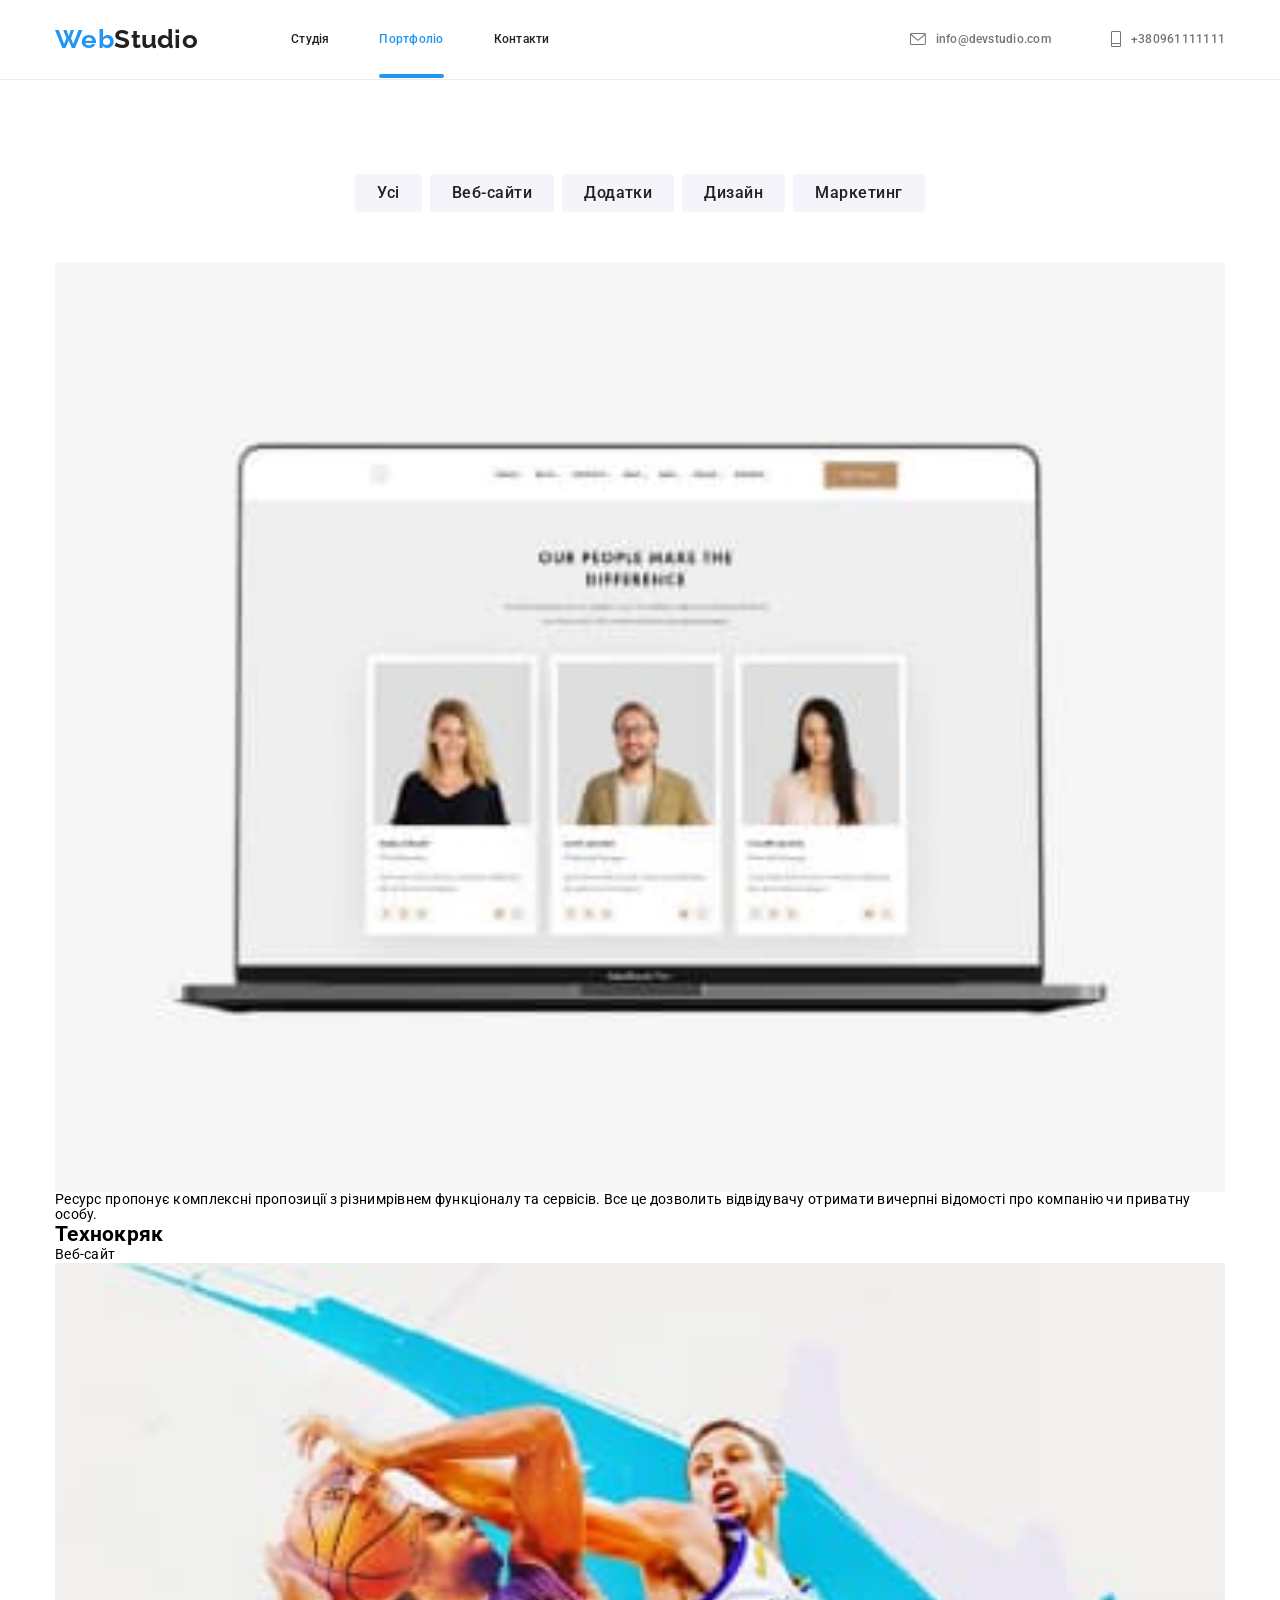
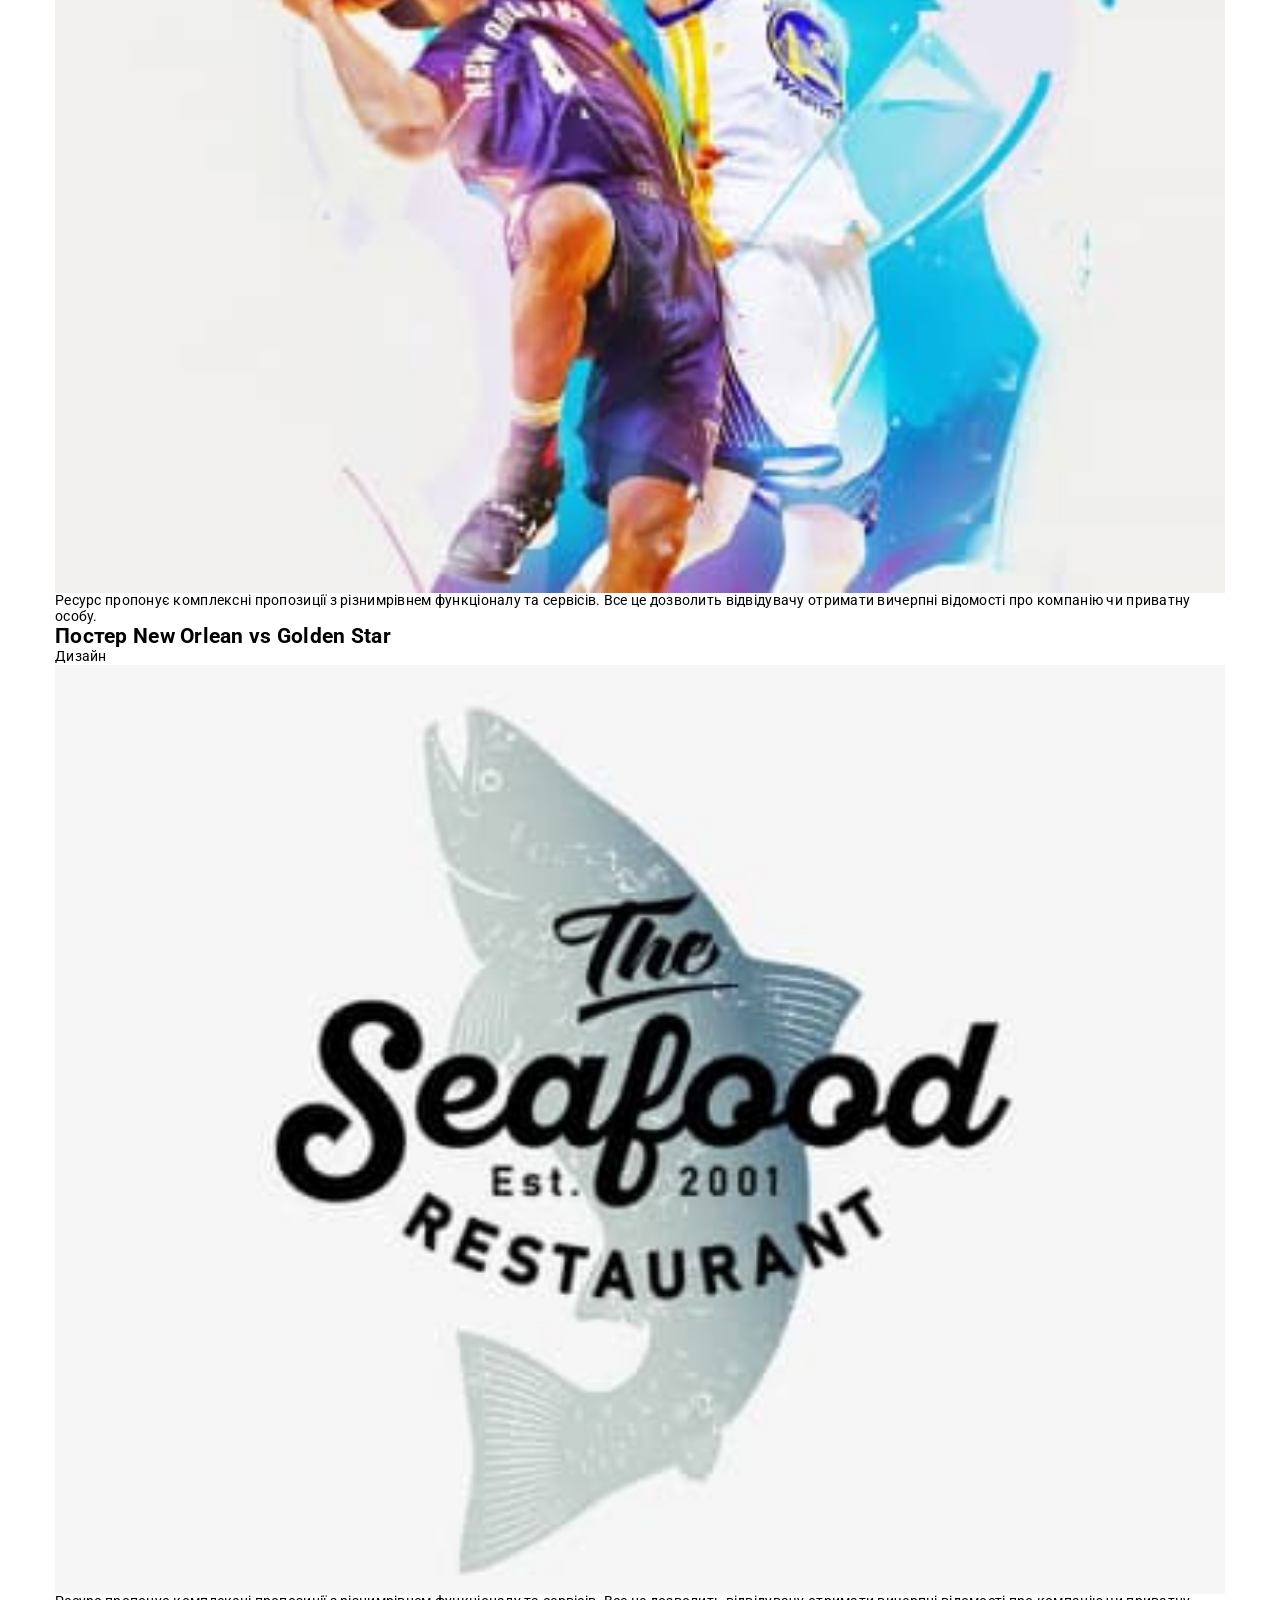
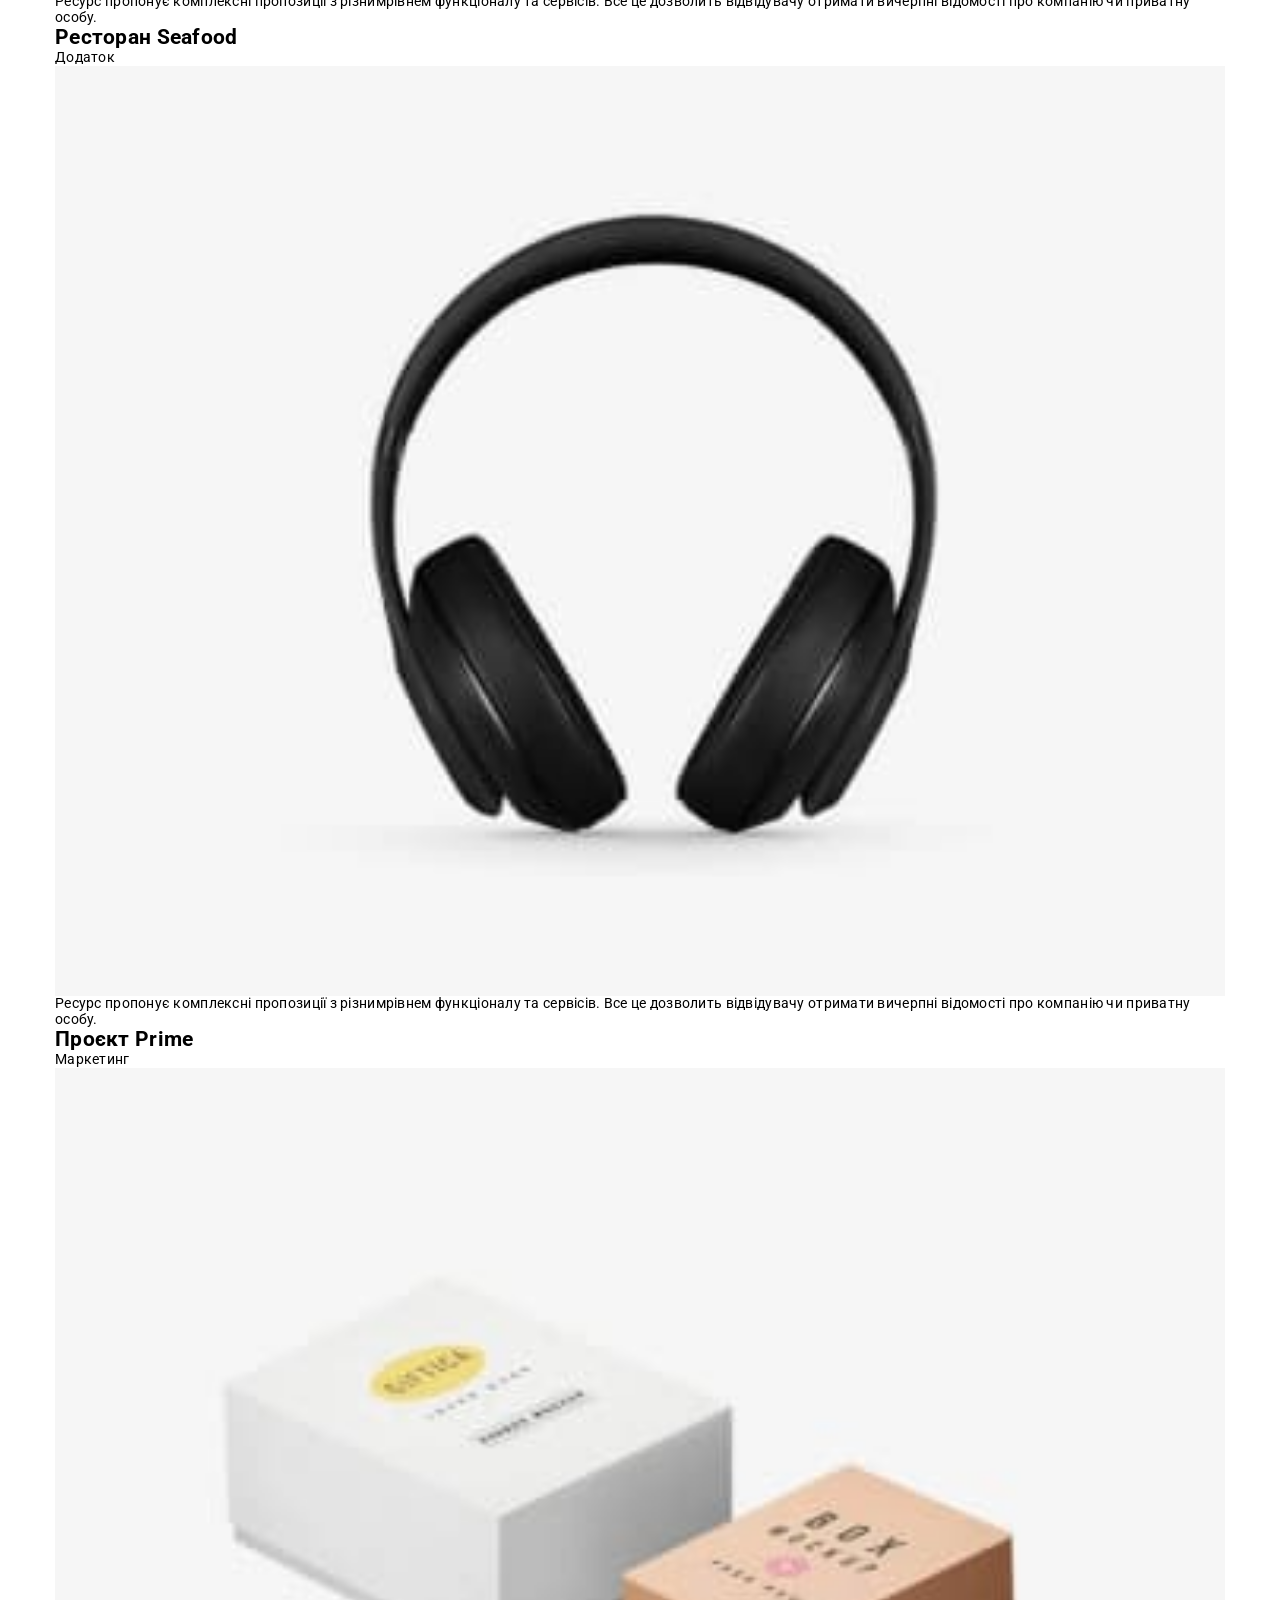
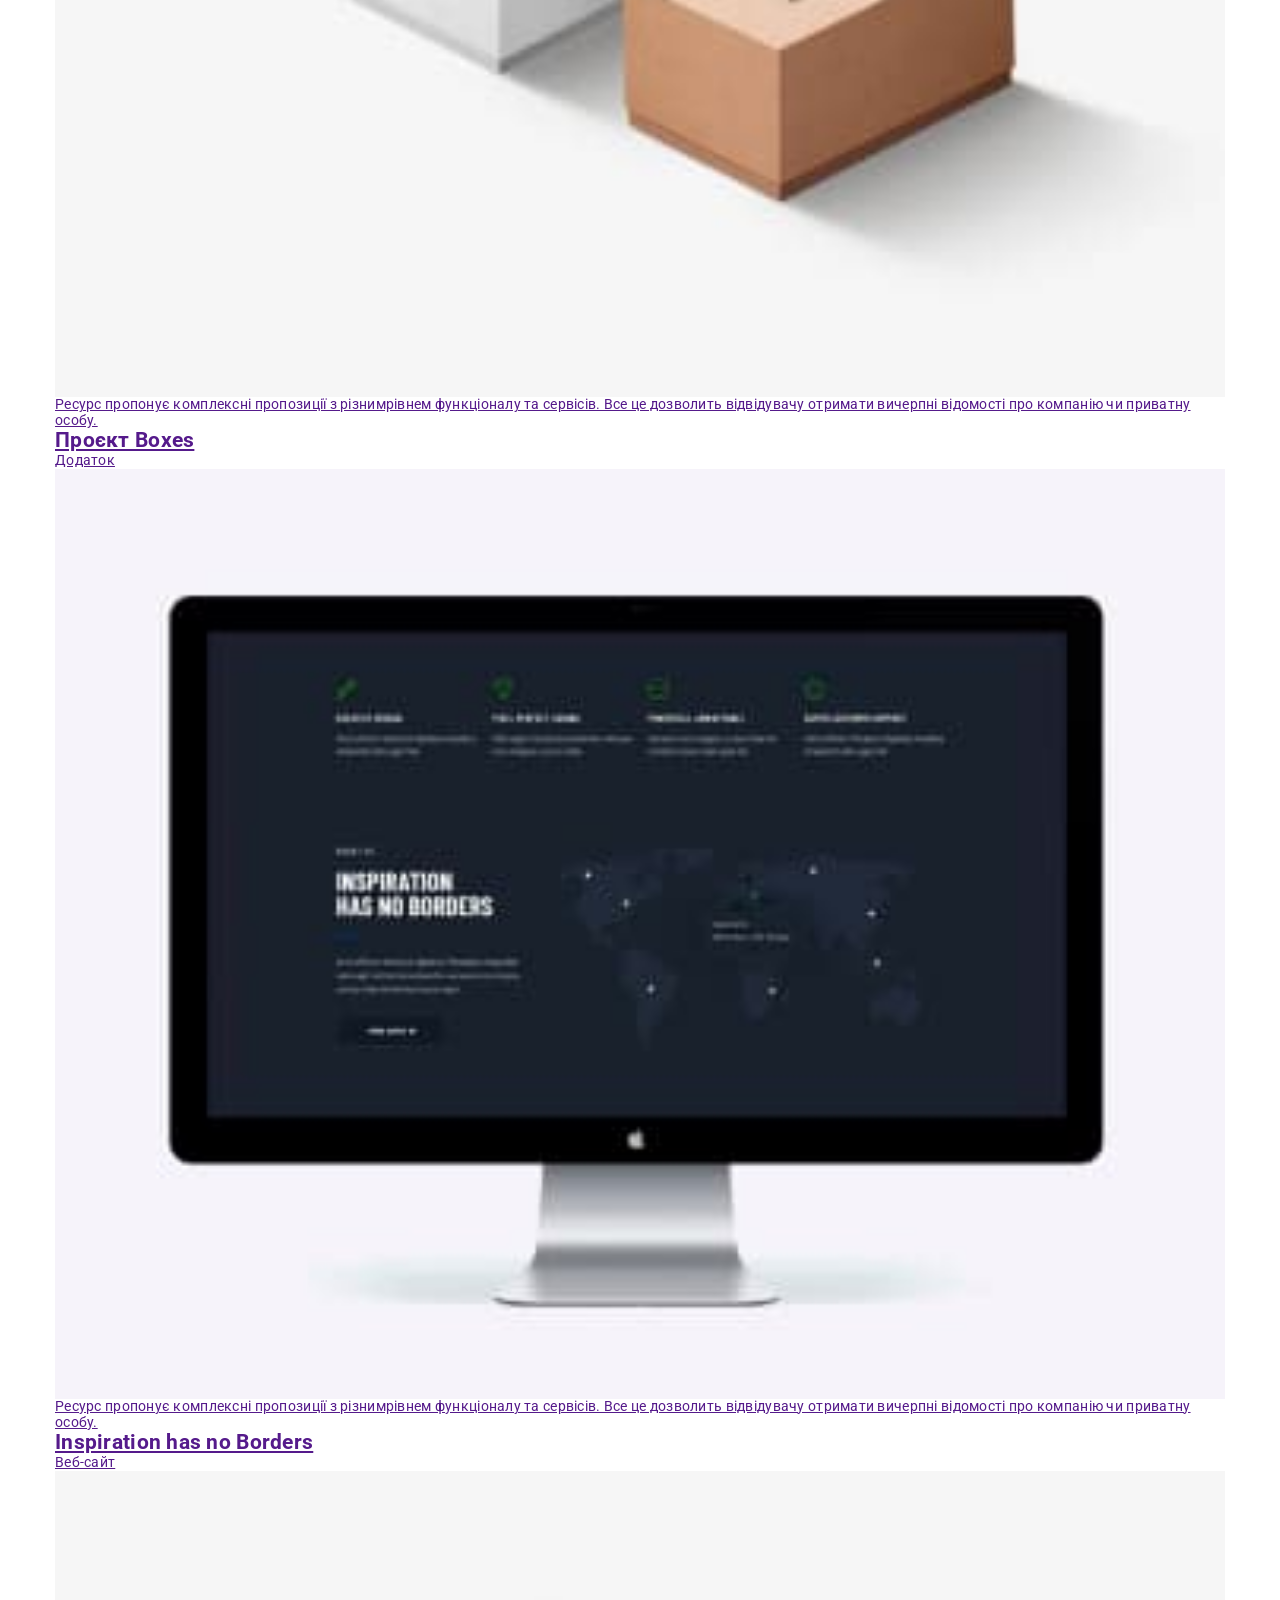
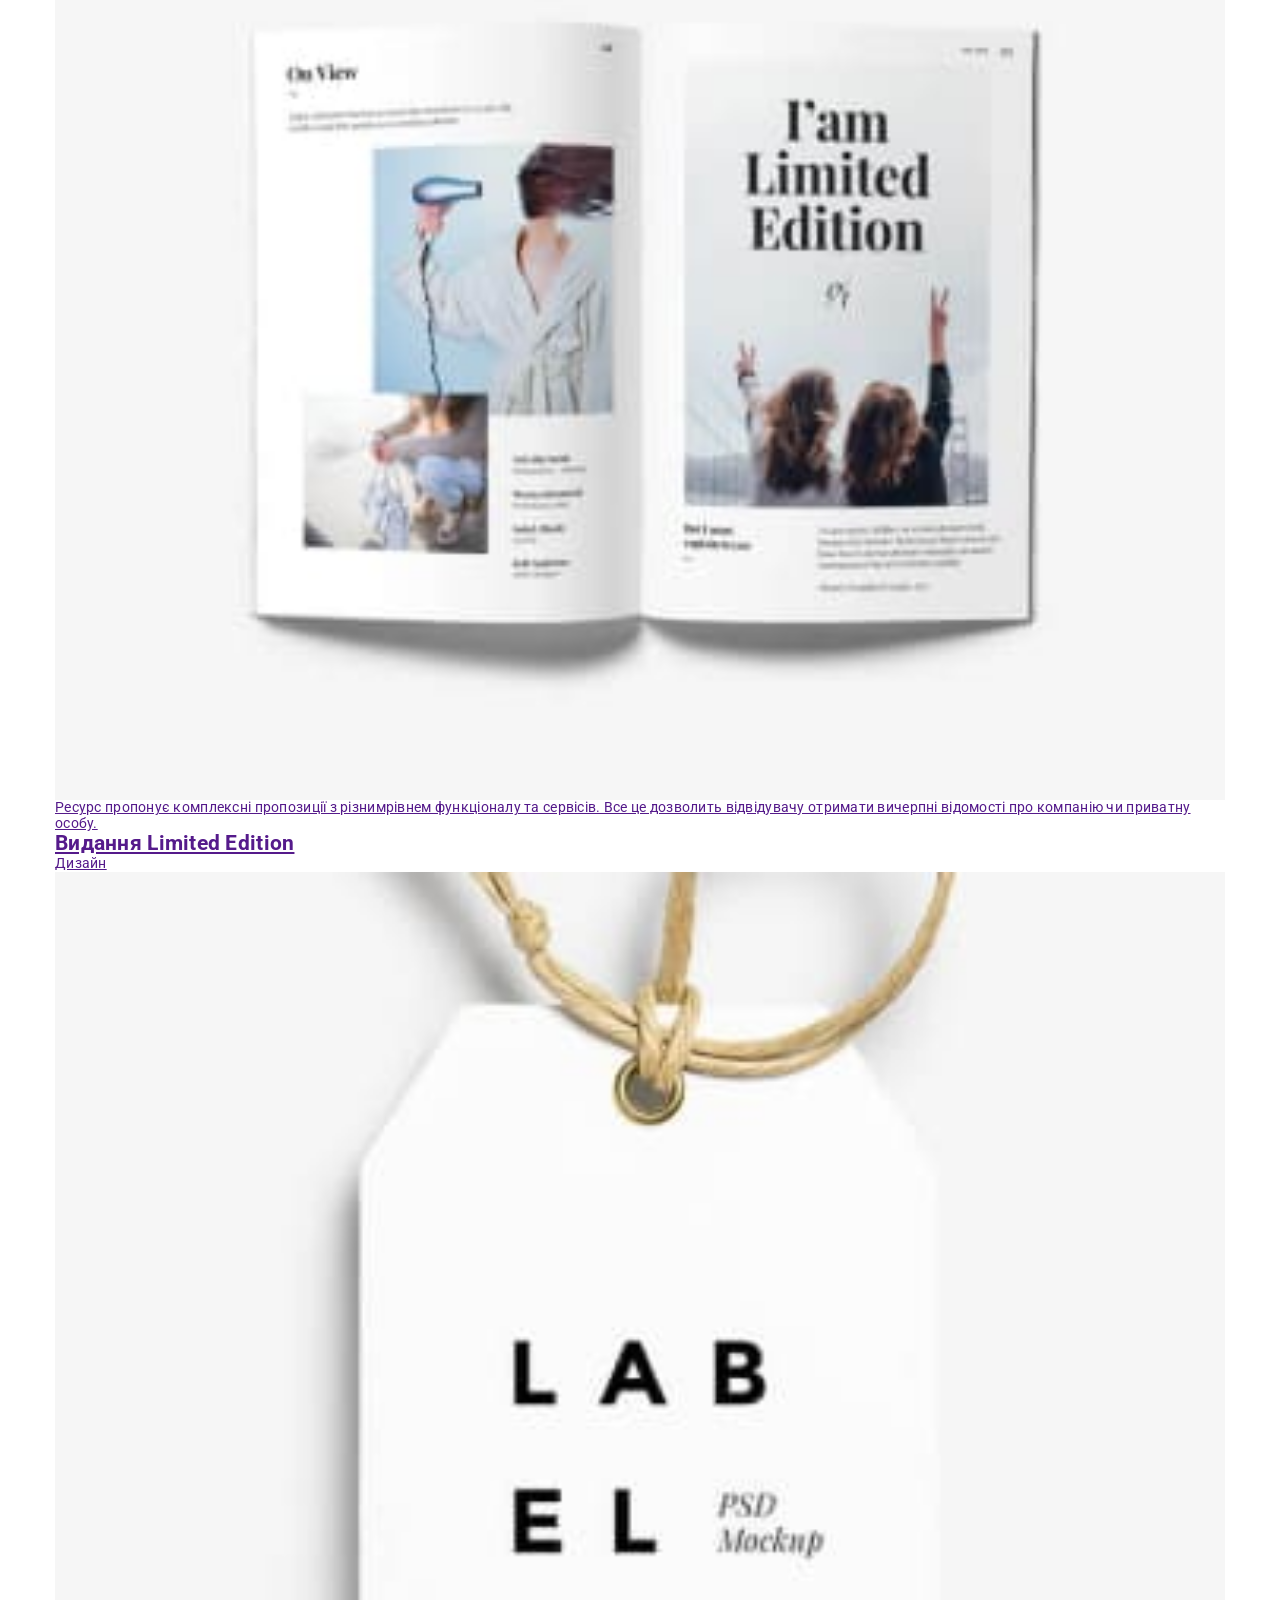
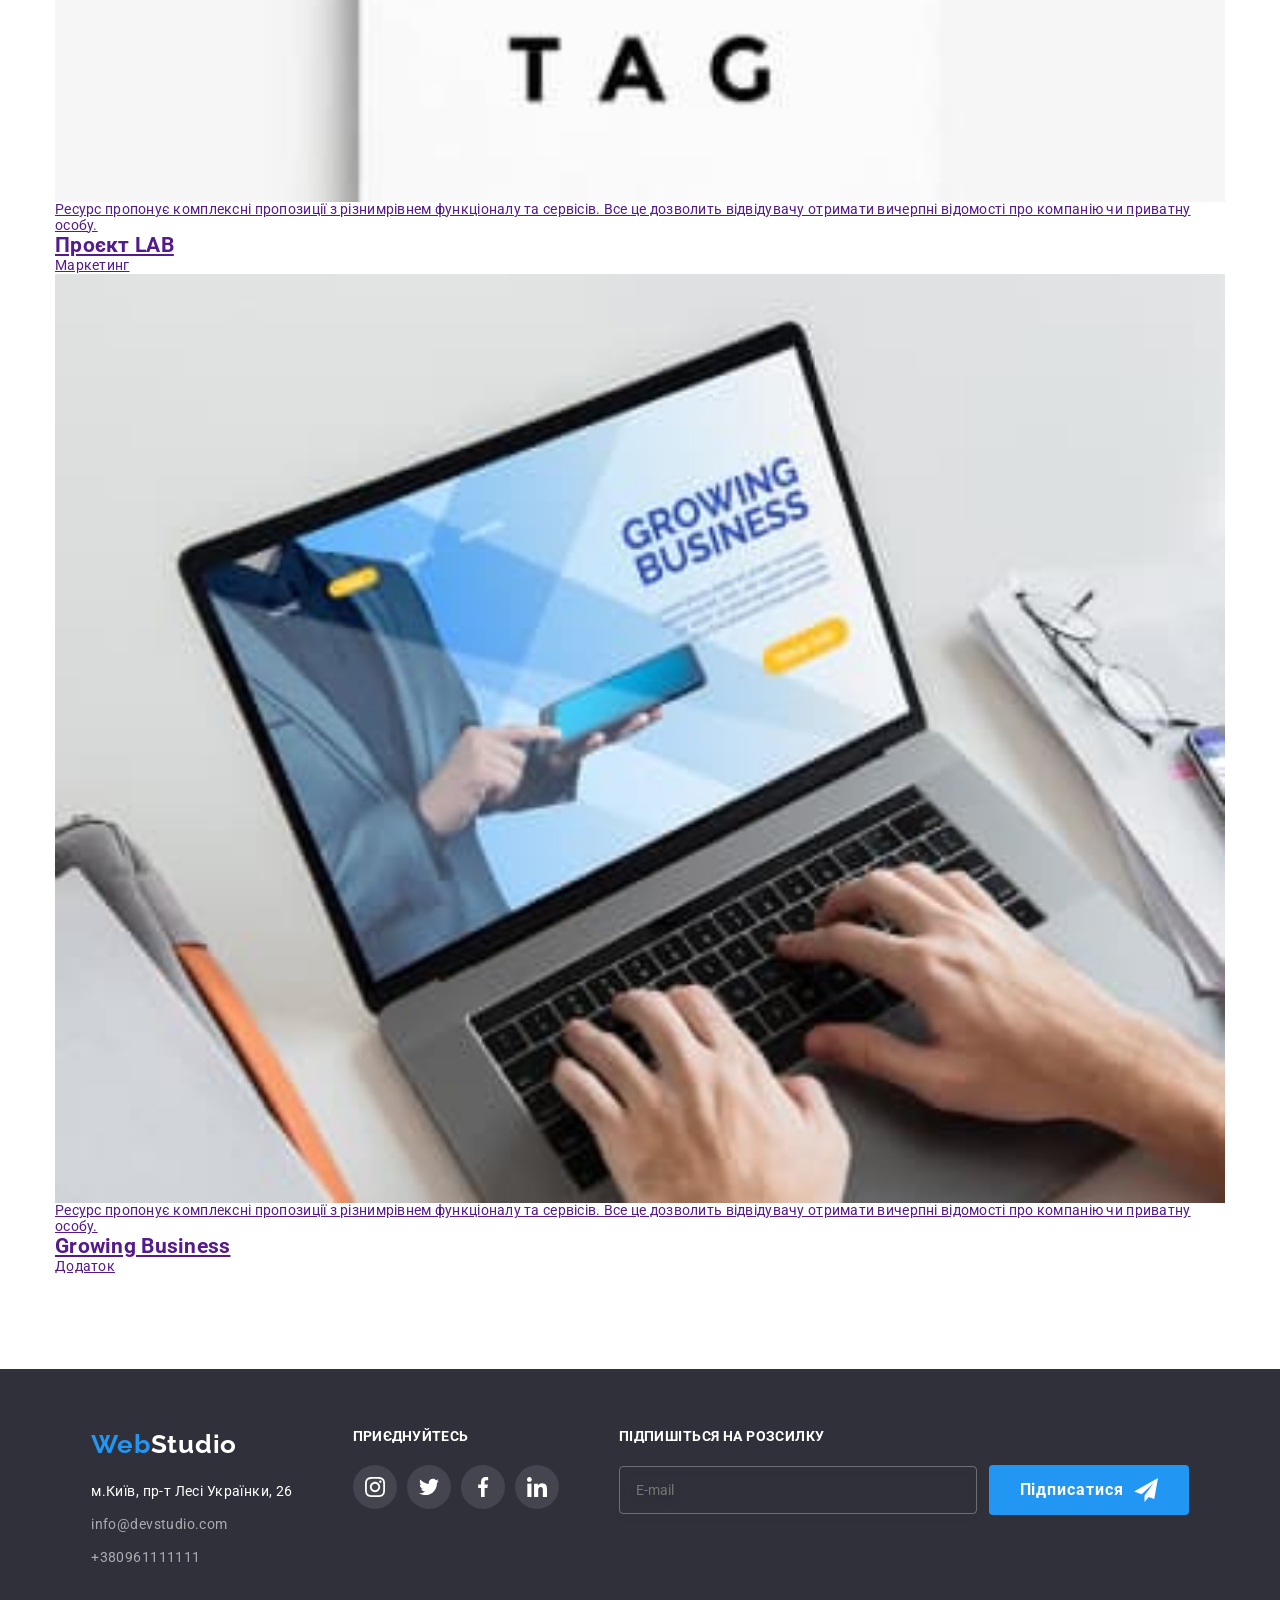
<file: portfolio.html>
<!DOCTYPE html>
<html lang="uk">
<head>
    <meta charset="UTF-8">
   
    <meta name="viewport" content="width=device-width, initial-scale=1.0">
    <title>Портфоліо</title>
    <link rel="preconnect" href="https://fonts.googleapis.com">
    <link rel="preconnect" href="https://fonts.gstatic.com" crossorigin>
    <link href="https://fonts.googleapis.com/css2?family=Raleway:wght@700&family=Roboto:wght@400;500;700&display=swap" rel="stylesheet">
    
    
    <link rel="stylesheet"  
    href="https://cdn.jsdelivr.net/npm/modern-normalize@1.1.0/modern-normalize.min.css">
     <link rel="stylesheet" href="./css/styles.css"> 
    <link rel="stylesheet" href="./css/main.min.css">

</head>
<body>
  <!-- <header class="box">  -->
    <header class="header box">
      <div class="container nav"> 
      <nav class="nav__nav">
           
                <a href="./index.html" class="nav__studio nav__port">
                  <span class="nav__logo">
                  <span class="nav__accent__logo ">Web</span>Studio</span></a> 
          
           <ul class="list nav__menu nav__menu_left">
             <li class="nav__item">
                <a class="nav__port nav__link   nav__stil" href="./index.html">Студія</a>
            
             
              </li>
                  <li class="nav__item">
                     <a class="nav__link  currentColor current nav__port" href="./portfolio.html">Портфоліо</a></li>
                   <li class="nav__item"> 
                <a class="nav__link nav__port" href="./index.html">Контакти</a></li>
          </ul>
        </nav>
          <ul class="list nav__contakt">
            <li class="nav__post nav__item nav__mail"> 
              <a class="nav__item nav__email nav__port" href="./mailto:info@devstudio.com">
              <svg class="nav__mail__icon">
                <use href="./images/symbol-defs 2.svg#icon-envelope-hover"></use> 
          </svg>
          info@devstudio.com
        </a>
        </li> 
        
      <li class="nav__email">
      <a class="nav__item nav__email nav__port" href="./tel:+380961111111">
        <svg class="nav__phone__icon">
      <use href="./images/symbol-defs 2.svg#icon-untitled"></use>
        </svg>
       +380961111111
      </a>
      </li>

  </ul>
      
</div>
</nav>
</header>
   
<main >
   <section class="section">
  
   <div class="container">  
      <!-- <h1 class="">Картки</h1> -->
    <ul class="filter list-port ">
      <li><button class="filter-list " type="button">Усі</button></li> 

      <li><button class="filter-list" type="button">Веб-сайти</button></li> 
     
      <li><button class="filter-list" type="button">Додатки</button></li>   
      
      <li><button class="filter-list" type="button">Дизайн</button></li>  


      <li><button  class="filter-list" type="button">Маркетинг</button></li>
    </ul>

  


  <ul class=" flex-container  list-port link-port">


    <li>
       <a  class="flex-element"> 
        <div class="card-img-wrapper">
       <img   src="./images/технокряк.jpg" alt="Технокряк"
       width="370">
     
      <p class="card-img-text">Ресурс пропонує комплексні
         пропозиції з різнимрівнем функціоналу та сервісів. 
         Все це дозволить відвідувачу отримати вичерпні відомості
          про компанію чи приватну особу.</p>
         </div>  
   <div class="port-card-bottom">
      <h2 class="card-name">Технокряк</h2>
         <p class="card-speciality">Веб-сайт</p>
   </div>
       </a>
    </li>  
  
    <li>
       <a class="flex-element"> 
        <div class="card-img-wrapper"> 
      <img src="./images/постер-new-orlian.jpg" alt="постер"
       width="370">
       <p class="card-img-text">Ресурс пропонує комплексні
        пропозиції з різнимрівнем функціоналу та сервісів. 
        Все це дозволить відвідувачу отримати вичерпні відомості
         про компанію чи приватну особу.</p>
        </div>  


    <div class="port-card-bottom">
       <h2 class="card-name">Постер New Orlean vs Golden Star</h2>
          <p class="card-speciality">Дизайн</p>
   </div> 
       </a>
      </li> 

    

     
    <li>
    
      <a class="flex-element">
        <div class="card-img-wrapper">
       <img src="./images/see-food.jpg" alt="Ресторан Seafood"
       width="370">
       <p class="card-img-text">Ресурс пропонує комплексні
        пропозиції з різнимрівнем функціоналу та сервісів. 
        Все це дозволить відвідувачу отримати вичерпні відомості
         про компанію чи приватну особу.</p>
        </div>  
   <div class="port-card-bottom">  
      <h2 class="card-name">Ресторан Seafood</h2>
        <p class="card-speciality">Додаток</p>
   </div>
      </a>
      </li>

    
     
  <li>

    <a class="flex-element">
      <div class="card-img-wrapper">
       <img src="./images/проект-прайм.jpg" 
      alt="Проєкт Prime" width="370">
      <p class="card-img-text">Ресурс пропонує комплексні
        пропозиції з різнимрівнем функціоналу та сервісів. 
        Все це дозволить відвідувачу отримати вичерпні відомості
         про компанію чи приватну особу.</p>
        </div>  
  <div class="port-card-bottom">
    <h2 class="card-name">Проєкт Prime</h2>
      <p class="card-speciality">Маркетинг</p>
   </div> 
    </a>
  </li>
  
 

  <li>
    <a href="" class="flex-element"> 
      <div class="card-img-wrapper">
      <img src="./images/проєкт.jpg" alt="Проєкт Boxes" width="370">
      <p class="card-img-text">Ресурс пропонує комплексні
        пропозиції з різнимрівнем функціоналу та сервісів. 
        Все це дозволить відвідувачу отримати вичерпні відомості
         про компанію чи приватну особу.</p>
        </div>  
   <div class="port-card-bottom">
    <h2 class="card-name">Проєкт Boxes</h2>
      <p class="card-speciality">Додаток</p>
   </div> 
    </a>   
  </li>

  <li>
    <a href="" class="flex-element"> 
      <div class="card-img-wrapper">
      <img src="./images/iтсзкш.jpg" alt="Inspiration has no Borders" width="370">
      <p class="card-img-text">Ресурс пропонує комплексні
        пропозиції з різнимрівнем функціоналу та сервісів. 
        Все це дозволить відвідувачу отримати вичерпні відомості
         про компанію чи приватну особу.</p>
        </div>  
   <div class="port-card-bottom">
    <h2 class="card-name">Inspiration has no Borders</h2>
      <p class="card-speciality">Веб-сайт</p>
   </div>   
    </a>   
  </li>

  <li>
    <a href="" class="flex-element">
      <div class="card-img-wrapper">
      <img src="./images/видання.jpg" alt="Видання Limited Edition" width="370">
      <p class="card-img-text">Ресурс пропонує комплексні
        пропозиції з різнимрівнем функціоналу та сервісів. 
        Все це дозволить відвідувачу отримати вичерпні відомості
         про компанію чи приватну особу.</p>
        </div>  
   <div class="port-card-bottom">
    <h2 class="card-name">Видання Limited Edition</h2>
      <p class="card-speciality">Дизайн</p>
  
   </div> 
    </a>    
  </li>

  <li>
    <a href="" class="flex-element"> 
      <div class="card-img-wrapper">
      <img src="./images/lab.jpg" alt="Проєкт LAB" width="370">
      <p class="card-img-text">Ресурс пропонує комплексні
        пропозиції з різнимрівнем функціоналу та сервісів. 
        Все це дозволить відвідувачу отримати вичерпні відомості
         про компанію чи приватну особу.</p>
        </div>  
   <div class="port-card-bottom">
    <h2 class="card-name">Проєкт LAB</h2>
      <p class="card-speciality">Маркетинг</p> 
   </div>   
    </a>   
  </li>

  <li>
    <a href="" class="flex-element"> 
      <div class="card-img-wrapper">
      <img src="./images/gro.jpg" alt="Growing Business" width="370">
      <p class="card-img-text">Ресурс пропонує комплексні
        пропозиції з різнимрівнем функціоналу та сервісів. 
        Все це дозволить відвідувачу отримати вичерпні відомості
         про компанію чи приватну особу.</p>
        </div>  
   <div class="port-card-bottom">
    <h2 class="card-name">Growing Business</h2>
      <p class="card-speciality">Додаток</p>
  </div>
    </a>
</li>

</ul>
  </div>
  
</section>
</main>    

<footer class="foots">
           
  <div class="container foot">
          
    <div class="foot__top">
 
  <a class="nav__logo__w  nav__link " href="./index.html">
        <span class=" nav__accent__logo ">Web</span>Studio</a> 
        <!-- join__title__bottom  -->
      <address   class="foot__top__address">
        <ul class="nav__top__list  list nav__name join__title__bottom contact--light">

          <li><a>м.Київ, пр-т Лесі Українки, 26</a></li>
          <li><a  class="nav__link nav__tel" href="./mailto:info@devstudio.com">info@devstudio.com</a></li>
          <li><a  class="nav__link list nav__tel" href="./tel:+380961111111">+380961111111</a></li>

        </ul>
      </address>
    </div>   
     <div class="join ">
        <p class="join__title">Приєднуйтесь</p>
        <ul class="join__soc list">
          <li class="join__soc__item">
            <a href="" class="join__soc__link"> 
            <svg lang="en" aria-label="instagram icon"  class="soc__icon">
              <use href="./images/symbol-defs 2.svg#icon-instagramKC-1">  </use>
            </svg>
           </a>
          </li>
          <li class="join__soc__item">
            <a href="" class="join__soc__link"> 
            <svg lang="en" aria-label="twitter icon" class="soc__icon">
              <use href="./images/symbol-defs 2.svg#icon-twitterK-1">  </use>
            </svg>
           </a>
          </li>
          <li class="join__soc__item">
            <a href="" class="join__soc__link"> 
            <svg lang="en" aria-label="facebook icon" class="soc__icon">
               <use href="./images/symbol-defs 2.svg#icon-facebookK-1"></use>
            </svg>
           </a>
          </li>
          <li class="join__soc__item">
            <a href="" class="join__soc__link"> 
            <svg lang="en" aria-label="linkedin icon"  class="soc__icon">
              <use href="./images/symbol-defs 2.svg#icon-linkedinK-1">  </use>
            </svg >
           </a>
          </li>
        </ul>


  </div>
  <div class="distribution">
    <form>
      <label class="title-distribution">Підпишіться на розсилку</label>
      <span class="modal-distribution" > 
        <input type="email" name="email" class="modal-distribution-input" placeholder="E-mail">
        <button type="submit" class="submit-distribution">
          Підписатися
          <svg class="telega-send-icon" width="24" height="24">
            <use href="./images/telega-icon.svg#icon-icon-send1111"></use>
          </svg>
        
        
        </button>

      </span>


    </form>
  
  </div>
      
      
</div> 
 



   </footer>
   

</body>
</html>
</file>
<file: css/styles.css>
/* :root
{
    --accent-color:   #212121;
    --primary-font:Roboto,sans-serif;
    --secondary-font:Raleway, sans-serif;
    --secondary-text-color-theme-dark:#2F303A;
    --primary-text-color-theme-light: #2196F3;
    --primary-text-color-theme-dark: #FFFFFF;
    --secondary-text-color-theme-light:#757575;
    --secondary-background-fill: #AFB1B8;
    --secondary-background-color-theme-light:#F5F4FA; 
    --secondary-background-btn-color-theme-light:#188CE8;
    --primary-color-border:  #EEEEEE;
    --secondary-color-border:#ECECEC;
    --transition-dur-and-func:250ms linear;
    --timing-function:cubic-bezier(0.4, 0, 0.2, 1);
  }  */

  /* h1,h2,h3,h4,p
  {
      
      margin-top: 0;
      margin-bottom: 0;
   }


.ul,    
.li
{ 
      margin-top: 0px;
      margin-bottom:0px;
      padding-left: 0px;
      padding-right: 0px;
      
}

   img
   {
       display: block;
       max-width: 100%;
       height: auto;
   }
   

 .container 
     {    
        width: 1200px;
        margin-left: auto;
        margin-right: auto;
        padding-left: 15px;
        padding-right: 15px; 
      } 
    .section 
      { 
        padding-top: 94px;
        padding-bottom: 94px;
      } */
/* ============components=========== */

/* 
.logo
{ 
    font-family:Raleway, sans-serif;
    font-weight: 700;
    font-size: 26px;
    line-height: 1.19;
    display: flex;
    align-items:center;    
     color: var(--accent-color);
  }


.logo-w 
{ font-family: Raleway, sans-serif;
  font-style: normal;
  font-weight: 700;
  font-size: 26px;
  line-height: 1.19;
  letter-spacing: 0.03em;
  color:var(--primary-text-color-theme-dark);}

  .accent-logo
  { font-family: Raleway, sans-serif;
    font-style: normal;
    font-weight: 700;
    font-size: 26px;
    line-height: 1.19;
    letter-spacing: 0.03em;
    color:  var(--primary-text-color-theme-light);
  }




.page-header-container 
  {
  display: flex; 
  align-items: center;
  }

.page-nav 
{ 
  display:flex;
  align-items: center;
  justify-content:space-between;
}



.menu 
{ 
  display: flex;
  align-items:center;
  gap: 50px;
}


.contakt 
{
  display: flex;gap: 50px;
  align-items: center;
  margin-left: auto;
}


      */
    /* ============heder==================    */
   
   /* body
    {
        font-family: Roboto, sans-serif;
  
        font-size: 14px;
        line-height: 1.14;
        letter-spacing: 0.02em;
        padding: 0;
        background-color: var(--primary-text-color-theme-dark);
    }
    

    

.link
{
 text-decoration: none
   
}
 

.studio-list.link-port
{
 padding: 24px 0;

}
.studio-list
{
margin-right: 93px;
}
 .link-port 
 {   display: block;
    text-decoration: none;
    padding: 32px 0;
    margin: 0;
 }
 
 .list
 { 
  list-style:none;
  padding: 0;
 margin: 0;
 

 }
  .list-port
{ 
  list-style: none;
  padding: 0;

  margin: 0;

}
       .button { cursor: pointer;}
      




 .overlay
{
  max-width: 1600px;
  height: 600px;
  margin-left: auto;
  margin-right: auto;
  background-color: 
 rgba(196, 196, 196, 1);
  background-image:linear-gradient(to right,
   rgba(47, 48, 58, 0.4),rgba(47, 48, 58, 0.4)),
  url(../images/Img-hero.jpg);
  background-position: center;
  background-size:cover; 
}

    .solutions-page
 {  
   text-align: center;
   padding-top:  200px;
   padding-bottom:200px;
    background-color:  #2F303A;  
   }
     


  .title-main 
  {   
  text-transform: uppercase;
    font-size: 44px;
    line-height: 1.36;
    width: 696px;
    margin-left: auto;
    margin-right: auto;
    margin-bottom: 30px;
    letter-spacing: 0.06em;
    color:var(--primary-text-color-theme-dark);  
   }  
   
   
  


 
.do-it
{
  padding-top:0;
 
}

    
     .do 
  {
      display: flex; 
      text-align: center;
      gap: 30px;
      

  } 

    .modal-open-btn

{
    font-family: Roboto, sans-serif;  
    font-weight: 700;
    font-size: 16px;
    line-height: 1.17;
    width: 216px;
    border: navajowhite;
    letter-spacing: 0.06em;
    height: 50px;
    transition:background-color var(--transition-dur-and-func);
    color:var(--primary-text-color-theme-dark); 
    background-color:var(--primary-text-color-theme-light);

   
    border-radius: 4px;
     
     }
     .modal-open-btn:hover,
     .modal-open-btn:focus
      {  
    
    color:var(--primary-text-color-theme-dark) ;
    background-color:var(--secondary-background-btn-color-theme-light);
    }
   

    .filter 
    {
      display: flex; 
      text-align: center;
      gap: 8px;
      justify-content: center;

      margin-bottom: 50px;  
    }
 


 .filter-list 
 {  
 
font-family:inherit; 
font-weight: 500;
font-size: 16px;
line-height: 1.62;
letter-spacing: 0.03em;
cursor: pointer;
padding:6px 22px;
color:var(--accent-color);
 background-color:var(--secondary-background-color-theme-light) ;
 border-radius: 4px;

 transition:box-shadow var(--transition-dur-and-func),
  color var(--transition-dur-and-func),
 background-color var(--transition-dur-and-func);

}
.filter-list:hover,
.filter-list:focus
  { 
   
box-shadow: 0px 3px 1px rgba(0, 0, 0, 0.1), 0px 1px 2px rgba(0, 0, 0, 0.08), 0px 2px 2px rgba(0, 0, 0, 0.12);

        color:var(--primary-text-color-theme-dark);
        background:var(--primary-text-color-theme-light); 
}
 

button{
  border: none;
}

  .button {
   border-width: 0px;
   } 
 
    
.page-benefits
{
  display: flex;
  align-content: center;
  gap: 30px;

}

.item-page-benefits 
{
 

   width: 270px;
  
}
.title-benefits
 {
  text-transform: uppercase;
 font-weight: 700;
  font-size: 14px;
  line-height:1.14;
  letter-spacing: 0.03em;
}

.note-benefits
 { margin-top:10px; 
 
    font-weight: 400;
    font-size: 14px;
    line-height:1.7;
   color:var(--secondary-text-color-theme-light);
  
}


.team-section 
{
  background: var(--secondary-background-color-theme-light);
}

  .team
{  display: flex;
   text-align: center;
  gap: 30px;
}


.item-team
{
  
  background: var(--primary-text-color-theme-dark);
}
   
.team-liter 
{

  font-size: 36px;
  line-height:1.16;
  text-align: center;
  letter-spacing: 0.03em;
  margin-bottom: 50px;
  
  color:var(--accent-color)
}       

    .team-name
  { 
  font-weight: 500;
  font-size: 16px;
  line-height: 1.18;
  margin-bottom:  10px;
  text-align: center;
  letter-spacing: 0.03em;
  color:var(--accent-color);
   
  background:var(--primary-text-color-theme-dark);
  }
    
.team-speciality
{   
    font-weight: 400;
    text-align: center;
    letter-spacing: 0.03em;
    
     margin-bottom: 16px;
      color:var(--secondary-text-color-theme-light);
  }

  .current::after 
{
  position: absolute;
  content: "";
  bottom: -1px;
  left: 0;
  width: 100%;
  height: 4px;
  background-color:var(--primary-text-color-theme-light);
  border-radius: 2px;

} 



 .menu
 {margin-left: 93px;
 } 


 .menu-link
 {  position: relative;
    font-weight: 500;
    font-family:Roboto,sans-serif;
     color:var(--accent-color);
     transition: color var(--transition-dur-and-func);
}
.menu-link:hover,
.menu-link:focus
{

 color:var(--primary-text-color-theme-light);
}



  .contakt-email
  {
    font-weight: 500;
    fill:currentColor;
    color:var( --secondary-text-color-theme-light);
    transition: color var(--transition-dur-and-func);


   }
   .contakt-email:hover,
   .contakt-email:focus
   {
   
    color:var(--primary-text-color-theme-light);
   }


  .contakt-stil
  

  { 
    transition: color var(--transition-dur-and-func);
   color:var(--accent-color);
  }
  
  .contakt-stil:hover,
  .contakt-stil:focus
   { 
    color: var(--primary-text-color-theme-light)
  }

  .contakt-phone-number
   {
    color:var(--secondary-text-color-theme-light);
  } */

 /* =======footer============    */
    
     /* .foot-list 
  {
    font-style: normal;   
    font-weight: 400;
    font-size: 14px;
    line-height: 1.7;
    letter-spacing: 0.03em;
   
  
   color:var(--primary-text-color-theme-dark); 
  }
   .foot 

  { 
    
    padding-top: 60px;
    padding-bottom:60px;
    align-content: center;    
    background-color:var( --secondary-text-color-theme-dark);
  
  }
  address
  {
 margin-top:20px;
  }



  .log-name
  {  
  display: flex;gap: 9px;
  flex-direction: column;
  }
  

    .tel-port
    {
      font-family: 'Roboto';
      font-style: normal;
      font-weight: 400;
      font-size: 14px;
      line-height: 1.71;
      letter-spacing: 0.03em;

      color: rgba(255, 255, 255, 0.6);
     

    }
    
    */
   /* Портфоліо */
/* 
   
    .box 
   {
 
border-bottom:1px solid var(--secondary-color-border); 
}

.card-img-wrapper
{
 position:relative;
 overflow: hidden;

}
 
.card-img-text
{
  position: absolute;
  top: 0;
  left:0;
  
  width: 100%;
  height: 100%;
  background-color:rgba(33, 150, 243, 0.9);
  color:var(--primary-text-color-theme-dark);
  overflow-y: auto;
   font-weight: 400;
  font-size: 18px;
  line-height: 1.55;
  letter-spacing: 0.03em;
 transform: translateY(100%);
 transition:transform 250ms linear, 
 opacity var(--transition-dur-and-func);
  padding: 24px 63px;
  overflow: hidden;
  opacity: 0;
}

.flex-element:hover.card-img-text,
.flex-element:focus.card-img-text
{
  transform: translateY(0%);
 opacity: 1;
 
}



       .flex-container 
        { 
      display: flex; 
      flex-wrap:wrap;
    align-content: center;    
    gap: 30px;
    padding-left: 0px;
    padding-right: 0px;

    
    }  
    .currentColor.filter-list.Усі
    :hover
    {
      background-color:var(--secondary-background-btn-color-theme-light);
    }
.currentColor
{
color:var(--primary-text-color-theme-light);
}
.img-list{
  width: 370px;
 
}
.flex-element
{ display: block;
  text-decoration: none;
  width: 370px;
  transition: color var(--transition-dur-and-func);
}

.flex-element:focus,
.flex-element:hover
{
  box-shadow: 0px 1px 1px rgba(0, 0, 0, 0.12), 0px 4px 4px rgba(0, 0, 0, 0.06),
   1px 4px 6px rgba(0, 0, 0, 0.16);
}

.card-name
 {
font-weight: 700;
font-size: 18px;
line-height: 2;
letter-spacing: 0.06em;

color:var(--accent-color);
margin-top: 0px ;
margin-bottom: 4px;}

.card-speciality
{

font-weight: 400;
font-size: 16px;
line-height: 1.87;

letter-spacing: 0.03em;

color:var(--secondary-text-color-theme-light);
 margin-top: 4px ;
}

.port-card-bottom 
{
  padding-top:20px;
  padding-bottom: 20px;
  padding-left: 24px;
  padding-right: 24px;
  background:var(--primary-text-color-theme-dark);
border: 1px solid var(--primary-color-border);
border-top: none;
}



.card-bottom

{
 padding: 30px;

 background-color:var(--primary-text-color-theme-dark);

 
 box-shadow: 0px 1px 3px rgba(0, 0, 0, 0.12), 0px 1px 1px rgba(0, 0, 0, 0.14), 0px 2px 1px rgba(0, 0, 0, 0.2);
 border-radius: 0px 0px 4px 4px; 
 }

.a{text-decoration: none;}


.social-list
{
    display: flex; 
  justify-content: center;
  column-gap: 10px;
}

.social-list-link
{
display:flex;
align-items: center;
justify-content: center;
width: 44px;
height: 44px;
border-radius: 50px;
background-color: var(--primary-text-color-theme-dark);
transition: background-color var(--transition-dur-and-func);


 Fill: Solid 1px;


 box-shadow: 0px 1px 3px rgba(0, 0, 0, 0.12), 0px 1px 1px rgba(0, 0, 0, 0.14), 0px 2px 1px rgba(0, 0, 0, 0.2);
border-radius: 0px 0px 4px 4px; 
}
.social-list-link:hover,
.social-list-link:focus
{
 
background-color:var(--primary-text-color-theme-light);
transition:
background-color var(--transition-dur-and-func);
 
}
.social-list-link:hover .social-list-icon
{
  transition: fill var(--transition-dur-and-func);
  fill:var(--primary-text-color-theme-dark);
  
}
.social-list-link:focus .social-list-icon
{
  transition: fill var(--transition-dur-and-func);
  fill:var(--primary-text-color-theme-dark);
}

.social-list-icon
 {

  width: 20px;
  height: 20px;
  fill:var(--secondary-background-fill);
}

.customers-list 
{
   display: flex; 
  justify-content: center;
  column-gap: 30px;
}
.customers-list-link
{
  display:flex;
align-items:center;
 justify-content: center;
 
 border: 1px solid var(--secondary-background-fill);
  border-radius: 4px;
width: 100%;
height: 100%;
fill:var(--secondary-background-fill);

transition: fill var(--transition-dur-and-func), border(--transition-dur-and-func); 
} 
.customers-list-link:hover,
.customers-list-link:focus
{
  fill:var(--primary-text-color-theme-light);
  border-color:var(--primary-text-color-theme-light);


}
.customers-list-icon
{
  width: 106px;
  height: 60px;

}
.customers-list-icon:focus,
.customers-list-icon:hover 
{
  fill:var(--primary-text-color-theme-light);


}



.customers-list-item
{
  
  width: 170px;
  height: 92px;
} 

.benefits-list-icon
{
width: 65.32px;
height: 70px;
fill: var(--accent-color);

}


.benefits-icon
{
 display: flex;
 align-items: center;
 justify-content: center;
 width: 270px;

 height: 120px;
 background-color: var(--secondary-background-color-theme-light);    
  margin-bottom: 30px;
}

.gadget-dop 
{
     position: relative;
}


.title-design-solutions,
.title-mobile-applications,
.title-desktop-applications
{

 position: absolute;
 bottom: 0;
 left: 0;
 height: 70px;
 width: 100%;
 display: flex;
 align-items: center;
 justify-content: center;


font-family:Roboto, sans-serif;
font-size: 14px;
line-height: 1.14;

  text-transform: uppercase;
  color:var(--primary-text-color-theme-dark);
  background-color:
rgba(47, 48, 58, 0.8);      
}




.contakt-phone-icon
{
  width: 10px;
  height: 16px; 
  margin-right: 10px;
  transition: fill var(--transition-dur-and-func);

}


  .item-contakt:hover,
  .item-contakt:focus
{
  fill: var(--primary-text-color-theme-light);
}



.contakt-email
{display: flex;
align-items: center;

}

 
.post-email
{
  display: flex;
  align-items: center;
}


.post-email-icon
{
  width: 16px;
  height: 12px;
  margin-right: 10px;
  transition: fill var(--transition-dur-and-func);

}

.post-email-icon:hover,
.post-email-icon:focus
{
  fill: var(--primary-text-color-theme-light); 
}

.post-email-link
{
  display: flex;

 align-items: center;
 margin-right: 10px;
}

.join
{ 
flex-direction: column;
margin-left: 70px;
}




.join-title

{ 
 
  font-weight:700;
  font-size: 14px;
  line-height:1.14;
   text-transform: uppercase;
   margin-bottom: 20px; 
   color:var(--primary-text-color-theme-dark);
  
}  

 .page-foot
{

  display: flex;
  align-items:baseline;

}

.social-list-link-footer
{

display:flex;
align-items: center;
justify-content: center;
width: 44px;
height: 44px;
border-radius: 50px;
background-color:
 rgba(255, 255, 255, 0.1); 

transition:background-color var(--transition-dur-and-func);
} 


.social-list-link-footer:hover.social-list-icon-footer
.social-list-link-footer:focus.social-list-icon-footer 
{
   background-color:var(--primary-text-color-theme-light);
   transition:background-color var(--transition-dur-and-func);
} 
.social-list-link-footer:hover,
.social-list-link-footer:focus
{
    background-color:var(--primary-text-color-theme-light);
    transition:background-color var(--transition-dur-and-func);
} 

.social-list-icon-footer
 {
width: 20px;
height: 20px;
fill: var(--primary-text-color-theme-dark);
} 
/* ===========  backdrop========== */
 /* .backdrop
{
  position:fixed;
  top: 0;
  left: 0;
  z-index: 100;
  width: 100%;
  height: 100%;
  background-color:
  rgba(0, 0, 0, 0.2);

   opacity: 1;
  visibility: visible;
  pointer-events:  auto; 
  
  transition: opacity 250ms linear, visibility 300ms linear;
  
}

.backdrop.is-hidden
{
opacity: 0;
visibility: hidden;
pointer-events: none;
}

.modal
{
  position:absolute;
  top:50%;
  left:50%;
  transform:translate(-50%, -50%); 
  width: 528px;
  height: 581px;
  background-color: var(--primary-text-color-theme-dark);
  cursor: pointer;
    padding: 40px;

}


.modal-close-btn
{   
    position: absolute;
    width: 30px;
    height: 30px;
    border-radius: 50%;
    background: var(--primary-text-color-theme-dark);
    border: 1px solid rgba(0, 0, 0, 0.1);
    
    right: 8px;
    top: 8px;
    display: flex;
    align-items: center;
    justify-content: center;
    padding: 0;
    cursor: pointer;



}
.modal-close-btn:focus{

  fill:var(--primary-text-color-theme-light);
} */
/* ==============modal-form========== */

 /* .modal-form-title
{
  font-weight: 700;
    font-size: 20px;
    line-height: 1.15;
    text-align: center;
    letter-spacing: 0.03em;
    color:var(--accent-color);
    margin-bottom: 30px;
    justify-content: center;
}


.modal-form-check,
.modal-form-message,
.modal-form-input
{
display: block;
width: 100%;
 height: 40px;
padding-left: 42px;
border-radius: 4px;
border-color: rgba(33, 33, 33, 0.2);
outline: transparent;

fill: var(--primary-text-color-theme-dark);
transition: border-color var(--transition-dur-and-func) ;
}

.modal-form-input
{
margin-bottom:28px;
}


.modal-form-input-wrapper,

.form-field 
{
  position: relative;
  margin-bottom: 28px;
}
.modal-form-field-desc 
{
  position: absolute;
  font-size: 12px;
  line-height: 1.16;
  letter-spacing: 0.01em;
  color:var(--secondary-text-color-theme-light);
  top: -50%;
  left: 0;
  transform: translateY(20%);

}



.modal-form-submit
{ 
    display: block;
    align-items: center;
    justify-content: center;
    min-width: 200px;
    height: 50px;
    font-weight: 700;
    font-size: 16px;
    line-height: 1.88;
    letter-spacing: 0.06em;
    color: var(--primary-text-color-theme-dark);
    background-color:var(--secondary-background-btn-color-theme-light);
    border: none;
    border-radius: 4px;
    margin: 30px auto 0;
    margin-top: 30px;
    margin-right: auto;
    margin-bottom: 0px;
    margin-left: auto;
    transition-property: background-color, fill;
    transition-duration:var(--transition-dur-and-func);
    transition-timing-function: var(--timing-function);
    cursor: pointer;

}


.form-message
{
  position: relative;
}
.comment {
  position: absolute;
  font-size: 12px;
  line-height: 1.16;
  letter-spacing: 0.01em;
  color:var(--secondary-text-color-theme-light);
  top: 0;
  left: 0;
  transform: translateY(-120%);
}
  


.modal-form-message
{

  
  width: 100%;
  height: 120px; 
  border-color:
  rgba(33, 33, 33, 0.2);
  transition: border-color var(--transition-dur-and-func) ;
  padding-top: 12px;
  padding-left: 16px;
  padding-right: 16px;
  padding-bottom: 12px;
  resize: none;
}



  .modal-form-message:focus 
{
  outline: none;
  border: 1px solid var(--primary-text-color-theme-light);
}



.modal-form-check-field
{
  display: flex;
  align-items: center;
  justify-content: center;
  font-size: 14px;
  line-height: 1.71;
  letter-spacing: 0.03em;
  color:var(--secondary-text-color-theme-light);
  padding-top: 20px;
}

.modal-form-check
{ 
   position: absolute; 
   display: flex;
   flex-direction: column;
   align-items: center;
   

}
.modal-form-own-checkbox
{
  
  display: inline-block;
  margin-right: 7px;
  width: 16px;
  height: 15px;
  border-radius: 2px;
  border: 2px solid var(--accent-color);
  transition-property: background-color, fill;
  transition-duration: 250ms;
  transition-timing-function: var(--timing-function);
  cursor: pointer;

}
 .form-check
 {
  padding-top: 20px;
 }
.modal-form-check

 {
   position: absolute;
  appearance: none; 
  

} 
.modal-check:checked +.modal-form-own-checkbox
{color:var(--primary-text-color-theme-dark) ;
   background-color:var(--primary-text-color-theme-light);
   }
   .modal-check{
    visibility: hidden;
   }

.modal-form-input-wrapper
   {
    position: relative;

}

.titel-contract 
{
 font-family:Roboto, sans-serif;

 font-size: 14px;
 line-height:  1.71;

 letter-spacing: 0.03em;
margin: 5px;
 color:var(--primary-text-color-theme-light);  
}

.modal-form-input-icon
{
  position: absolute;
  top: 20px;
  left: 12px;
  display: inline-block;
  transform: translateY(-50%);
}

.modal-form-input-wrapper:focus 
{
  outline:none;
  border-color:var(--primary-text-color-theme-light);
}
.modal-form-input:focus 
{
  outline:none;
  border: 1px solid var(--primary-text-color-theme-light);
}

.modal-form-input:focus + .modal-form-input-icon
 {
fill:var(--primary-text-color-theme-light);

}


   .distribution{
    margin-left:auto;
    display: flex;
    flex-wrap: wrap;

} 

.title-distribution{
  display: flex;
  margin-bottom: 20px;
 

  font-family:var(--primary-font); 
  
  font-weight: 700;
  font-size: 14px;
  line-height: 1.14;
  letter-spacing: 0.03em;
  text-transform: uppercase;

  color:var(--primary-text-color-theme-dark);
  background-color: var(--secondary-text-color-theme-dark);



}
 
.modal-distribution{
    display: flex;
    gap: 12px;
    row-gap: 12px;
    column-gap: 12px;
}

 
.modal-distribution-input{

    padding: 15px 16px;
 
    width: 358px;
    background-color: inherit;
    outline: transparent;
    border-radius: 4px;
    border: 1px solid rgba(255, 255, 255, 0.3);
    filter: drop-shadow(0px 4px 4px rgba(0, 0, 0, 0.15));
    color: rgba(255, 255, 255, 0.6)


}
.submit-distribution
{
  gap: 10px;
  display: flex;
  align-items: center;
  justify-content: center;
  border: none;
  min-width: 200px;
  height: 50px;
  font-weight: 700;
  font-size: 16px;
  line-height: 1.88;
  text-align: center;
  letter-spacing: 0.06em;
  background-color:var(--primary-text-color-theme-light);
  border-radius: 4px;
  color:var(--primary-text-color-theme-dark);
  transition-property: background-color, fill;
  transition-duration:var(--transition-dur-and-func);
  transition-timing-function:var(--timing-function);
  cursor: pointer;

 
 
}


.telega-send-icon
{
 width:24px;
height:24px;
color:var(--primary-text-color-theme-dark);
}    */
</file>
<file: css/main.min.css>
body{background-color:#0de1e1}h1,h2,h3,h4,p{margin-top:0;margin-bottom:0}.ul,.li{margin-top:0px;margin-bottom:0px;padding-left:0px;padding-right:0px}img{display:block;max-width:100%;height:auto;width:100%}@media screen and (min-width: 280px){.section{padding-top:60px;padding-bottom:60px}}@media screen and (min-width: 320px){.section{padding-top:60px;padding-bottom:60px}}@media screen and (min-width: 480px){.section{padding-top:60px;padding-bottom:60px}}@media screen and (min-width: 768px){.section{padding-top:60px;padding-bottom:60px}}@media screen and (min-width: 1200px){.section{padding-top:94px;padding-bottom:94px}}body{font-family:Roboto,sans-serif;font-size:14px;line-height:1.14;letter-spacing:.02em;padding:0;background-color:var(--primary-text-color-theme-dark)}.nav__link{text-decoration:none}.nav__port{display:block;text-decoration:none;padding:32px 0;margin:0}.nav__studio{margin-right:93px}.nav__studio.nav__port{padding:24px 0}.list{list-style:none;padding:0;margin:0}.list-port{list-style:none;padding:0;margin:0}button{border:none}.button{border-width:0px}.container{padding-left:15px;padding-right:15px;margin:0 auto;width:100%;margin-left:auto;margin-right:auto}@media screen and (min-width: 280px){.container{width:280px}}@media screen and (min-width: 320px){.container{width:320px}}@media screen and (min-width: 480px){.container{width:480px}}@media screen and (min-width: 768px){.container{width:768px}}@media screen and (min-width: 1200px){.container{width:1200px}}.modal-open-btn{font-family:Roboto,sans-serif;font-weight:700;font-size:16px;line-height:1.17;width:216px;border:#ffdead;letter-spacing:.06em;height:50px;transition:background-color var(--transition-dur-and-func);color:var(--primary-text-color-theme-dark);background-color:var(--primary-text-color-theme-light);border-radius:4px}.modal-open-btn:hover,.modal-open-btn:focus{color:var(--primary-text-color-theme-dark);background-color:var(--secondary-background-btn-color-theme-light)}.filter{display:flex;text-align:center;gap:8px;justify-content:center;margin-bottom:50px}.filter-list{font-family:inherit;font-weight:500;font-size:16px;line-height:1.62;letter-spacing:.03em;cursor:pointer;padding:6px 22px;color:var(--accent-color);background-color:var(--secondary-background-color-theme-light);border-radius:4px;transition:box-shadow var(--transition-dur-and-func),color var(--transition-dur-and-func),background-color var(--transition-dur-and-func)}.filter-list:hover,.filter-list:focus{box-shadow:0px 3px 1px rgba(0,0,0,.1),0px 1px 2px rgba(0,0,0,.08),0px 2px 2px rgba(0,0,0,.12);color:var(--primary-text-color-theme-dark);background:var(--primary-text-color-theme-light)}.backdrop{position:fixed;top:0;left:0;z-index:100;width:100%;height:100%;background-color:rgba(0,0,0,.2);opacity:1;visibility:visible;pointer-events:auto;transition:opacity 250ms linear,visibility 300ms linear}.backdrop.is-hidden{opacity:0;visibility:hidden;pointer-events:none}.modal{position:absolute;top:50%;left:50%;transform:translate(-50%, -50%);width:100%;height:581px;background-color:var(--primary-text-color-theme-dark);cursor:pointer;padding:40px;align-items:center}@media screen and (max-width: 768px){.modal{width:100%}}.modal-close-btn{position:absolute;width:30px;height:30px;border-radius:50%;background:var(--primary-text-color-theme-dark);border:1px solid rgba(0,0,0,.1);right:8px;top:8px;display:flex;align-items:center;justify-content:center;padding:0;cursor:pointer}.modal-close-btn:focus{fill:var(--primary-text-color-theme-light)}.modal-form-title{font-weight:700;font-size:20px;line-height:1.15;text-align:center;letter-spacing:.03em;color:var(--accent-color);margin-bottom:30px;justify-content:center}.modal-form-check,.modal-form-message,.modal-form-input{display:block;width:100%;height:40px;padding-left:42px;border-radius:4px;border-color:rgba(33,33,33,.2);outline:rgba(0,0,0,0);fill:var(--primary-text-color-theme-dark);transition:border-color var(--transition-dur-and-func)}.modal-form-input{margin-bottom:28px}.modal-form-input-wrapper,.form-field{position:relative;margin-bottom:28px}.modal-form-field-desc{position:absolute;font-size:12px;line-height:1.16;letter-spacing:.01em;color:var(--secondary-text-color-theme-light);top:-50%;left:0;transform:translateY(20%)}.modal-form-submit{display:block;align-items:center;justify-content:center;min-width:200px;height:50px;font-weight:700;font-size:16px;line-height:1.88;letter-spacing:.06em;color:var(--primary-text-color-theme-dark);background-color:var(--secondary-background-btn-color-theme-light);border:none;border-radius:4px;margin:30px auto 0;margin-top:30px;margin-right:auto;margin-bottom:0px;margin-left:auto;transition-property:background-color,fill;transition-duration:var(--transition-dur-and-func);transition-timing-function:var(--timing-function);cursor:pointer}.form-message{position:relative}.comment{position:absolute;font-size:12px;line-height:1.16;letter-spacing:.01em;color:var(--secondary-text-color-theme-light);top:0;left:0;transform:translateY(-120%)}.modal-form-message{width:100%;height:120px;border-color:rgba(33,33,33,.2);transition:border-color var(--transition-dur-and-func);padding-top:12px;padding-left:16px;padding-right:16px;padding-bottom:12px;resize:none}.modal-form-message:focus{outline:none;border:1px solid var(--primary-text-color-theme-light)}.modal-form-check{position:absolute;display:flex;flex-direction:column;align-items:center}.modal-form-check-field{align-items:center;justify-content:center;font-size:12px;line-height:1.71;letter-spacing:.03em;color:var(--secondary-text-color-theme-light);margin-top:20px}.modal-form-own-checkbox{display:inline-block;width:16px;height:15px;border-radius:2px;border:2px solid var(--accent-color);transition-property:background-color,fill;transition-duration:250ms;transition-timing-function:var(--timing-function);cursor:pointer}.form-check{padding-top:20px}.modal-form-check{position:absolute;-webkit-appearance:none;-moz-appearance:none;appearance:none}.modal-check{display:flex;visibility:hidden}.modal-check:checked+.modal-form-own-checkbox{color:var(--primary-text-color-theme-dark);background-color:var(--primary-text-color-theme-light)}.modal-form-input-wrapper{position:relative}.modal-form-input-wrapper:focus{outline:none;border-color:var(--primary-text-color-theme-light)}.titel-contract{font-family:Roboto,sans-serif;font-size:14px;line-height:1.71;letter-spacing:.03em;color:var(--primary-text-color-theme-light)}.modal-form-input-icon{position:absolute;top:20px;left:12px;display:inline-block;transform:translateY(-50%)}.modal-form-input:focus{outline:none;border:1px solid var(--primary-text-color-theme-light)}.modal-form-input:focus+.modal-form-input-icon{fill:var(--primary-text-color-theme-light)}@media screen and (min-width: 1200px){.distribution{margin-left:auto;display:flex;flex-wrap:wrap}}@media screen and (min-width: 768px){.distribution{margin:0;display:flex;flex-wrap:wrap}}@media(max-width: 479px){.distribution{width:100px;display:flex;gap:12px;row-gap:12px;-moz-column-gap:12px;column-gap:12px;flex-wrap:nowrap;flex-direction:column;align-items:center;align-content:stretch;justify-content:space-between}}.title-distribution{display:flex;margin-bottom:20px;font-family:var(--primary-font);font-weight:700;font-size:14px;line-height:1.14;letter-spacing:.03em;text-transform:uppercase;color:var(--primary-text-color-theme-dark);background-color:var(--secondary-text-color-theme-dark);flex-direction:column;align-items:center}@media screen and (max-width: 479px){.title-distribution{width:100%}}@media screen and (max-width: 768px){.title-distribution{display:flex;margin-bottom:20px;font-family:var(--primary-font);font-weight:700;font-size:14px;line-height:1.14;letter-spacing:.03em;text-transform:uppercase;color:var(--primary-text-color-theme-dark);background-color:var(--secondary-text-color-theme-dark);align-items:center;width:100%;justify-content:space-between;flex-direction:column}}@media screen and (min-width: 1200px){.title-distribution{display:flex;margin-bottom:20px;font-family:var(--primary-font);font-weight:700;font-size:14px;line-height:1.14;letter-spacing:.03em;text-transform:uppercase;color:var(--primary-text-color-theme-dark);background-color:var(--secondary-text-color-theme-dark);flex-direction:row;align-items:center}}.modal-distribution{display:flex;gap:12px;row-gap:12px;-moz-column-gap:12px;column-gap:12px}@media screen and (min-width: 320px){.modal-distribution{width:100%;flex-direction:column;flex-wrap:wrap;align-items:center}}@media screen and (max-width: 480px){.modal-distribution{width:100%;display:flex;gap:12px;-moz-column-gap:12px;column-gap:12px;flex-direction:column;flex-wrap:wrap;align-items:center}}@media screen and (max-width: 768px){.modal-distribution{width:100%}}@media screen and (min-width: 1200px){.modal-distribution{display:flex;gap:12px;-moz-column-gap:12px;column-gap:12px;flex-direction:row;flex-wrap:nowrap;align-items:center}}.modal-distribution-input{padding:15px 16px;background-color:inherit;outline:rgba(0,0,0,0);border-radius:4px;border:1px solid rgba(255,255,255,.3);filter:drop-shadow(0px 4px 4px rgba(0, 0, 0, 0.15));color:rgba(255,255,255,.6)}@media screen and (max-width: 479px){.modal-distribution-input{width:100%}}@media screen and (min-width: 480px){.modal-distribution-input{min-width:450px}}@media screen and (min-width: 768px){.modal-distribution-input{min-width:450px;width:100%}}@media screen and (min-width: 1200px){.modal-distribution-input{min-width:358px}}.submit-distribution{gap:10px;display:flex;align-items:center;justify-content:center;border:none;min-width:200px;height:50px;font-weight:700;font-size:16px;line-height:1.88;text-align:center;letter-spacing:.06em;background-color:var(--primary-text-color-theme-light);border-radius:4px;color:var(--primary-text-color-theme-dark);transition-property:background-color,fill;transition-duration:var(--transition-dur-and-func);transition-timing-function:var(--timing-function);cursor:pointer}.telega-send-icon{width:24px;height:24px;color:var(--primary-text-color-theme-dark)}.menu-toggle{min-height:40px;min-width:40px;display:flex;align-items:center;justify-content:center;margin:0;padding:0;background-color:rgba(0,0,0,0);cursor:pointer;border:none;border-radius:50%;outline:none}@media(min-width: 768px){.menu-toggle{display:none}}.menu-toggle:hover,.menu-toggle:focus{background-color:rgba(0,0,0,.1)}.icon-menu_40pxburger-menu-40{width:40px;height:40px;color:#000}.icon-menu_40pxburger-menu-40:hover,.icon-menu_40pxburger-menu-40:focus{fill:var(--primary-text-color-theme-light)}.icon-close_24pxclose-burger-menu{width:19px;height:19px;color:#000}.icon-close_24pxclose-burger-menu:hover,.icon-close_24pxclose-burger-menu:focus{fill:var(--primary-text-color-theme-light)}.menu-container{position:fixed;top:0;left:0;width:100vw;height:100vh;display:flex;flex-direction:column;padding-top:48px;padding-bottom:48px;padding-left:40px;background-color:#fff;z-index:999;transform:translateX(100%);transition:transform 250ms ease-in-out}@media(max-width: 319px){.menu-container{width:100%}}@media(max-width: 320px){.menu-container{width:100%}}@media screen and (max-width: 480px){.menu-container{width:100%}}@media screen and (max-width: 768px){.menu-container{width:100%}}.menu-container.is-open{transform:translateX(0)}.menu-container .menu-toggle{position:absolute;top:16px;right:16px;color:#fff}.mobile-menu{display:flex;flex-direction:column;padding:0;gap:32px;list-style:none;text-decoration:none;margin-bottom:auto}.mobile-menu .link{display:flex;padding:10px;color:#fff;text-decoration:none}.mobile-menu-link{font-family:Roboto;font-size:40px;font-weight:700;line-height:1.17;letter-spacing:.02em;color:#212121;text-decoration:none}.mobile-menu-link:hover,.mobile-menu-link:focus{color:var(--primary-text-color-theme-light)}.mobile-сontacts{list-style:none;text-decoration:none;padding:0;padding-bottom:64px;display:inline-flex;flex-direction:column;gap:32px}.mobile-сontacts-tel{font-weight:700;font-family:Roboto;font-size:34px;line-height:1.17;letter-spacing:.02em;color:#2196f3;text-decoration:none}.mobile-сontacts-post{font-weight:700;font-family:Roboto;font-size:24px;line-height:1.16;letter-spacing:.02em;color:#757575;text-decoration:none}.mobile-socials-item{display:flex}.mobile-socials-item:not(:last-child){border-right:1px solid rgba(33,33,33,.2);padding-right:10px;margin-right:10px}.mobile-socials-link{font-weight:700;font-family:Roboto;font-size:18px;line-height:1.22;letter-spacing:.02em;text-decoration:none;color:#2196f3}@media screen and (max-width: 320px){.mobile-socials-link{font-size:12px;font-weight:500}}.mobile-socials{display:flex;list-style:none;text-decoration:none;padding:0}.nav__link{text-decoration:none}.nav__port{display:block;text-decoration:none;padding:32px 0;margin:0}.nav__studio{margin-right:93px}.nav__studio.nav__port{padding:24px 0}.nav__logo{font-family:Raleway,sans-serif;font-weight:700;font-size:26px;line-height:1.19}.nav__foot__logo{font-family:Raleway,sans-serif;font-style:normal;font-weight:700;font-size:26px;line-height:1.19;letter-spacing:.03em;color:var(--primary-text-color-theme-dark)}.nav__accent__logo{font-family:Raleway,sans-serif;font-style:normal;font-weight:700;font-size:26px;line-height:1.19;letter-spacing:.03em;color:var(--primary-text-color-theme-light)}.nav__link{text-decoration:none}.nav{position:relative;top:0;left:0}@media screen and (min-width: 768px){.nav{display:flex;align-items:center}}.nav__nav{display:flex;align-items:center;justify-content:space-between}.nav__menu__left{margin-left:93px}.nav__menu{display:none}@media screen and (min-width: 768px){.nav__menu{display:flex;align-items:center;gap:50px;margin-left:88px}}@media screen and (min-width: 1200px){.nav__menu{display:flex;align-items:center;gap:50px;margin-left:93px}}.nav__link{font-weight:500;font-family:Roboto,sans-serif;font-size:12px;letter-spacing:.02em;color:var(--accent-color);transition:color var(--transition-dur-and-func)}.nav__link:hover,.nav__link:focus{color:var(--primary-text-color-theme-light)}.nav__port.currentColor{color:var(--primary-text-color-theme-light)}.nav__link.nav__port.current::after{content:"";position:absolute;bottom:-22px;left:0;width:100%;height:4px;background-color:var(--primary-text-color-theme-light);border-radius:2px}.nav__contakt{display:none}@media screen and (min-width: 768px){.nav__contakt{display:flex;flex-direction:column;margin-left:auto}}@media screen and (min-width: 1200px){.nav__contakt{display:flex;gap:50px;align-items:center;flex-direction:row;margin-left:auto}}.nav__contakt-C{color:var(--secondary-text-color-theme-light)}.nav__email{display:flex;align-items:center;font-weight:500;font-size:12px;letter-spacing:.02em;fill:currentColor;color:var(--secondary-text-color-theme-light);transition:color var(--transition-dur-and-func)}.nav__email:hover,.nav__email:focus{color:var(--primary-text-color-theme-light)}.nav__stil{transition:color var(--transition-dur-and-func);color:var(--accent-color)}.nav__stil:hover,.nav__stil:focus{color:var(--primary-text-color-theme-light)}.nav__phone__icon{width:10px;height:16px;margin-right:10px;transition:fill var(--transition-dur-and-func)}.nav__item:hover,.nav__item:focus{fill:var(--primary-text-color-theme-light)}.page__contakt__email{align-items:center}.nav__mail{display:flex;align-items:center}.nav__mail__icon{width:16px;height:12px;margin-right:10px;transition:fill var(--transition-dur-and-func)}.nav__mail__icon:hover,.nav__mail__icon:focus{fill:var(--primary-text-color-theme-light)}.nav__post{display:flex;align-items:center;margin-right:10px}.nav__port{position:relative;display:flex;text-decoration:none;padding:32px 0;margin:0}@media screen and (min-width: 768px){.nav__port{padding:10px 0}}.nav__port.currentColor{color:var(--primary-text-color-theme-light)}.nav__port.current::after{position:absolute;content:"";bottom:-1px;left:0;width:100%;height:4px;background-color:var(--primary-text-color-theme-light);border-radius:2px}.overlay{max-width:1600px;margin-left:auto;margin-right:auto;background-color:#c4c4c4;background-position:center;background-size:cover;background-image:linear-gradient(to right, rgba(47, 48, 58, 0.4), rgba(47, 48, 58, 0.4)),url(../images/img-hero.jpg)}@media screen and (max-width: 479px){.overlay{background-image:linear-gradient(to right, rgba(47, 48, 58, 0.4), rgba(47, 48, 58, 0.4)),url(../images/heder/imgsm1x-hero.jpg)}}@media screen and (max-width: 479px)and (min-device-pixel-ratio: 2),screen and (max-width: 479px)and (-webkit-min-device-pixel-ratio: 2),screen and (max-width: 479px)and (min-resolution: 192dpi),screen and (max-width: 479px)and (min-resolution: 2dppx){.overlay{background-image:linear-gradient(to right, rgba(47, 48, 58, 0.4), rgba(47, 48, 58, 0.4)),url(../images/heder/imgsm2x-hero.jpg)}}@media screen and (min-width: 480px){.overlay{background-image:linear-gradient(to right, rgba(47, 48, 58, 0.4), rgba(47, 48, 58, 0.4)),url(../images/heder/imgsm1x-hero.jpg)}}@media screen and (min-width: 480px)and (min-device-pixel-ratio: 2),screen and (min-width: 480px)and (-webkit-min-device-pixel-ratio: 2),screen and (min-width: 480px)and (min-resolution: 192dpi),screen and (min-width: 480px)and (min-resolution: 2dppx){.overlay{background-image:linear-gradient(to right, rgba(47, 48, 58, 0.4), rgba(47, 48, 58, 0.4)),url(../images/heder/imgsm2x-hero.jpg)}}@media screen and (min-width: 768px){.overlay{background-image:linear-gradient(to right, rgba(47, 48, 58, 0.4), rgba(47, 48, 58, 0.4)),url(../images/heder/imgmg1x-hero.jpg)}}@media screen and (min-width: 768px)and (min-device-pixel-ratio: 2),screen and (min-width: 768px)and (-webkit-min-device-pixel-ratio: 2),screen and (min-width: 768px)and (min-resolution: 192dpi),screen and (min-width: 768px)and (min-resolution: 2dppx){.overlay{background-image:linear-gradient(to right, rgba(47, 48, 58, 0.4), rgba(47, 48, 58, 0.4)),url(../images/heder/imgmg2x-hero.jpg)}}@media screen and (mim-width: 1200px){.overlay{background-image:linear-gradient(to right, rgba(47, 48, 58, 0.4), rgba(47, 48, 58, 0.4)),url(../images/heder/imglg1x-hero.jpg)}}@media screen and (mim-width: 1200px)and (min-device-pixel-ratio: 2),screen and (mim-width: 1200px)and (-webkit-min-device-pixel-ratio: 2),screen and (mim-width: 1200px)and (min-resolution: 192dpi),screen and (mim-width: 1200px)and (min-resolution: 2dppx){.overlay{background-image:linear-gradient(to right, rgba(47, 48, 58, 0.4), rgba(47, 48, 58, 0.4)),url(../images/heder/imglg2x-hero.jpg)}}.solutions-page{text-align:center}@media screen and (max-width: 481px){.solutions-page{padding-top:118px;padding-bottom:198px}}@media screen and (max-width: 1199px){.solutions-page{padding-top:118px;padding-bottom:198px}}@media screen and (min-width: 1200px){.solutions-page{padding-top:200px;padding-bottom:200px}}.title-main{font-weight:900;font-family:Roboto,sans-serif;margin-left:auto;margin-right:auto;margin-bottom:30px;letter-spacing:.06em;color:var(--primary-text-color-theme-dark)}@media screen and (max-width: 768px){.title-main{text-transform:uppercase;font-size:26px;line-height:1.61;max-width:360px}}@media screen and (max-width: 1199px){.title-main{text-transform:uppercase;font-size:26px;line-height:1.61;max-width:360px}}@media screen and (min-width: 1200px){.title-main{text-transform:uppercase;font-size:44px;line-height:1.36;max-width:696px}}@media screen and (max-width: 280px){.benefits{padding-top:60px;padding-bottom:60px}}.do{display:none}@media screen and (min-width: 1200px){.do{display:flex;text-align:center;gap:30px}}.do-it{padding-top:0}@media screen and (min-width: 1200px){.do-it{padding-bottom:94px}}@media screen and (max-width: 1199px){.do-liter{display:none}}@media screen and (min-width: 1200px){.do-liter{font-weight:700;font-size:36px;line-height:1.16;text-align:center;letter-spacing:.03em;margin-bottom:50px;color:var(--accent-color)}}.gadget-dop{position:relative}.title-design-solutions,.title-mobile-applications,.title-desktop-applications{position:absolute;bottom:0;left:0;height:70px;width:100%;display:flex;align-items:center;justify-content:center;font-family:Roboto,sans-serif;font-size:14px;line-height:1.14;letter-spacing:.03em;font-weight:700;text-transform:uppercase;color:var(--primary-text-color-theme-dark);background-color:rgba(47,48,58,.8)}.page__benefits{display:flex;flex-wrap:wrap;gap:30px}.page__item{width:100%}@media screen and (min-width: 768px){.page__item{width:calc((100% - 60px)/2)}}@media screen and (min-width: 1200px){.page__item{width:calc((100% - 120px)/4)}}.page__title{text-transform:uppercase;font-weight:700;font-size:14px;line-height:1.14;letter-spacing:.03em;margin-bottom:10px}@media screen and (min-width: 280px){.page__title{text-align:center}}@media screen and (min-width: 320px){.page__title{text-align:center}}@media screen and (min-width: 480px){.page__title{text-align:center}}@media screen and (min-width: 768px){.page__title{text-align:start}}@media screen and (min-width: 1200px){.page__title{text-align:start}}.page__note{font-weight:400;font-size:14px;line-height:1.7;color:var(--secondary-text-color-theme-light)}.page__list__icon{width:65.32px;height:70px;fill:var(--accent-color)}.page__icon{display:flex;align-items:center;justify-content:center;height:120px;background-color:var(--secondary-background-color-theme-light);margin-bottom:30px}.team{display:flex;flex-wrap:wrap;gap:30px;padding-bottom:30px}.team-section{background:var(--secondary-background-color-theme-light)}@media screen and (max-width: 280px){.team-section{padding-top:60px;padding-bottom:60px}}.team-liter{font-weight:700;font-size:36px;line-height:1.16;text-align:center;letter-spacing:.03em;margin-bottom:50px;color:var(--accent-color)}@media screen and (min-width: 280px){.team-liter{font-size:28px;line-height:1.17;margin-bottom:30px}}@media screen and (min-width: 320px){.team-liter{font-size:28px;line-height:1.17;margin-bottom:30px}}@media screen and (min-width: 480px){.team-liter{font-size:28px;line-height:1.17;margin-bottom:30px}}@media screen and (min-width: 768px){.team-liter{font-size:28px;line-height:1.17;margin-bottom:30px}}@media screen and (min-width: 1200px){.team-liter{margin-bottom:50px;font-size:36px}}.team-name{font-weight:500;font-size:16px;line-height:1.18;text-align:center;letter-spacing:.03em;margin-bottom:10px;color:var(--accent-color);background:var(--primary-text-color-theme-dark)}.team-speciality{font-weight:400;text-align:center;letter-spacing:.03em;margin-bottom:16px;color:var(--secondary-text-color-theme-light)}.item-team{background:var(--primary-text-color-theme-dark)}@media screen and (min-width: 768px){.item-team{width:calc((100% - 60px)/2)}}@media screen and (min-width: 1200px){.item-team{width:calc((100% - 90px)/4)}}.box{border-bottom:1px solid var(--secondary-color-border)}.card-bottom{padding:30px;background-color:var(--primary-text-color-theme-dark);box-shadow:0px 1px 3px rgba(0,0,0,.12),0px 1px 1px rgba(0,0,0,.14),0px 2px 1px rgba(0,0,0,.2);border-radius:0px 0px 4px 4px}.social-list{display:flex;justify-content:center;-moz-column-gap:10px;column-gap:10px;margin-bottom:10px}.social-list-link{display:flex;align-items:center;justify-content:center;width:44px;height:44px;border-radius:50px;background-color:var(--primary-text-color-theme-dark);transition:background-color var(--transition-dur-and-func)}.social-list-link:hover,.social-list-link:focus{background-color:var(--primary-text-color-theme-light);transition:background-color var(--transition-dur-and-func)}.social-list-link:hover .social-list-icon,.social-list-link:focus .social-list-icon{transition:fill var(--transition-dur-and-func);fill:var(--primary-text-color-theme-dark)}.social-list-icon{width:20px;height:20px;fill:var(--secondary-background-fill)}.social-list-icon:hover,.social-list-icon:focus{transition:fill var(--transition-dur-and-func);fill:var(--primary-text-color-theme-dark)}@media screen and (max-width: 280px){.customers{padding-top:60px;padding-bottom:60px}}.customers-list{display:flex;flex-wrap:wrap;gap:30px;justify-content:center}.customers-list-item{justify-content:center;-moz-column-gap:30px;column-gap:30px;height:92px}@media screen and (min-width: 320px){.customers-list-item{width:calc((100% - 60px)/2)}}@media screen and (min-width: 480px){.customers-list-item{width:calc((100% - 60px)/2)}}@media screen and (min-width: 768px){.customers-list-item{width:calc((100% - 90px)/3)}}@media screen and (min-width: 1200px){.customers-list-item{width:calc((100% - 150px)/6)}}.customers-list-link{display:flex;align-items:center;justify-content:center;border:1px solid var(--secondary-background-fill);border-radius:4px;width:100%;height:100%;fill:var(--secondary-background-fill);transition:fill var(--transition-dur-and-func);transition:border(--transition-dur-and-func)}.customers-list-link:hover,.customers-list-link:focus{fill:var(--primary-text-color-theme-light);border-color:var(--primary-text-color-theme-light)}.customers-list-icon{width:106px;height:60px}.customers-list-icon:focus,.customers-list-icon:hover{fill:var(--primary-text-color-theme-light)}.social-list-link:hover.social-list-icon{transition:fill var(--transition-dur-and-func);fill:var(--primary-text-color-theme-dark)}@media screen and (min-width: 1200px){.body{overflow-x:hidden}}.foots{padding-top:60px;padding-bottom:60px;align-content:center;background-color:var(--secondary-text-color-theme-dark)}.foot{display:flex;align-items:baseline;align-items:center}@media screen and (max-width: 479px){.foot{display:flex;gap:60px;align-content:space-around;flex-direction:column;flex-wrap:wrap}}@media screen and (min-width: 480px){.foot{display:flex;gap:60px;align-content:space-around;flex-direction:column;flex-wrap:wrap}}@media screen and (min-width: 768px){.foot{display:flex;flex-wrap:wrap;flex-direction:row;justify-content:center;align-content:center;align-items:stretch}}@media screen and (min-width: 1200px){.foot{display:flex;flex-wrap:nowrap;justify-content:center;align-items:stretch;flex-direction:row}}.nav__top__list{font-style:normal;font-weight:400;font-size:14px;line-height:1.7;letter-spacing:.03em;color:var(--primary-text-color-theme-dark)}.nav__logo{font-family:Raleway,sans-serif;font-weight:700;font-size:26px;line-height:1.19;display:flex;align-items:center;color:var(--accent-color)}.nav__logo__w{font-family:Raleway,sans-serif;font-style:normal;font-weight:700;font-size:26px;line-height:1.19;letter-spacing:.03em;color:var(--primary-text-color-theme-dark);margin-bottom:20px}.nav__accent__logo{font-family:Raleway,sans-serif;font-style:normal;font-weight:700;font-size:26px;line-height:1.19;letter-spacing:.03em;color:var(--primary-text-color-theme-light)}.foot__top{display:flex;flex-direction:column;flex-wrap:wrap;align-items:center}@media screen and (min-width: 768px){.foot__top{margin-right:165px}}@media screen and (min-width: 1200px){.foot__top{align-items:flex-start;margin:0}}.nav__name{display:flex;gap:9px;flex-direction:column}@media screen and (max-width: 319px){.nav__name{width:100%;align-items:center}}@media screen and (min-width: 320px){.nav__name{width:100%;display:flex;align-items:center}}@media screen and (min-width: 480px){.nav__name{display:flex;gap:9px;flex-direction:column;align-items:center}}@media screen and (min-width: 1200px){.nav__name{align-items:flex-start}}.nav__tel{font-family:"Roboto";font-style:normal;font-weight:400;font-size:14px;line-height:1.71;letter-spacing:.03em;color:rgba(255,255,255,.6)}.nav__link{text-decoration:none}.join__soc{display:flex;justify-content:center;-moz-column-gap:10px;column-gap:10px}@media screen and (max-width: 320px){.join__soc{-moz-column-gap:10px;flex-direction:column;align-items:flex-start}}@media screen and (min-width: 480px){.join__soc{flex-direction:row}}@media screen and (min-width: 768px){.join__soc{flex-direction:row}}@media screen and (min-width: 1200px){.join__soc{flex-direction:row}}.join__soc__link{display:flex;align-items:center;justify-content:center;width:44px;height:44px;border-radius:50px;background-color:rgba(255,255,255,.1);transition:background-color var(--transition-dur-and-func)}.join__soc__link:hover,.join__soc__link:focus.soc__icon{background-color:var(--primary-text-color-theme-light);transition:background-color var(--transition-dur-and-func)}.soc__icon{width:20px;height:20px;fill:var(--primary-text-color-theme-dark)}.join{flex-direction:column}@media screen and (max-width: 320px){.join{display:flex;align-items:center;justify-content:flex-end;flex-wrap:nowrap}}@media screen and (min-width: 480px){.join{flex-direction:column;display:flex;align-items:center}}@media screen and (min-width: 1200px){.join{align-items:flex-start}}.join__title{font-weight:700;font-size:14px;line-height:1.14;text-transform:uppercase;margin-bottom:20px;color:var(--primary-text-color-theme-dark)}:root{--accent-color: #212121;--primary-font:Roboto,sans-serif;--secondary-font:Raleway, sans-serif;--secondary-text-color-theme-dark:#2F303A;--primary-text-color-theme-light: #2196F3;--primary-text-color-theme-dark: #FFFFFF;--secondary-text-color-theme-light:#757575;--secondary-background-fill: #AFB1B8;--secondary-background-color-theme-light:#F5F4FA;--secondary-background-btn-color-theme-light:#188CE8;--primary-color-border: #EEEEEE;--secondary-color-border:#ECECEC;--transition-dur-and-func:250ms linear;--timing-function:cubic-bezier(0.4, 0, 0.2, 1)}/*# sourceMappingURL=main.min.css.map */
</file>
